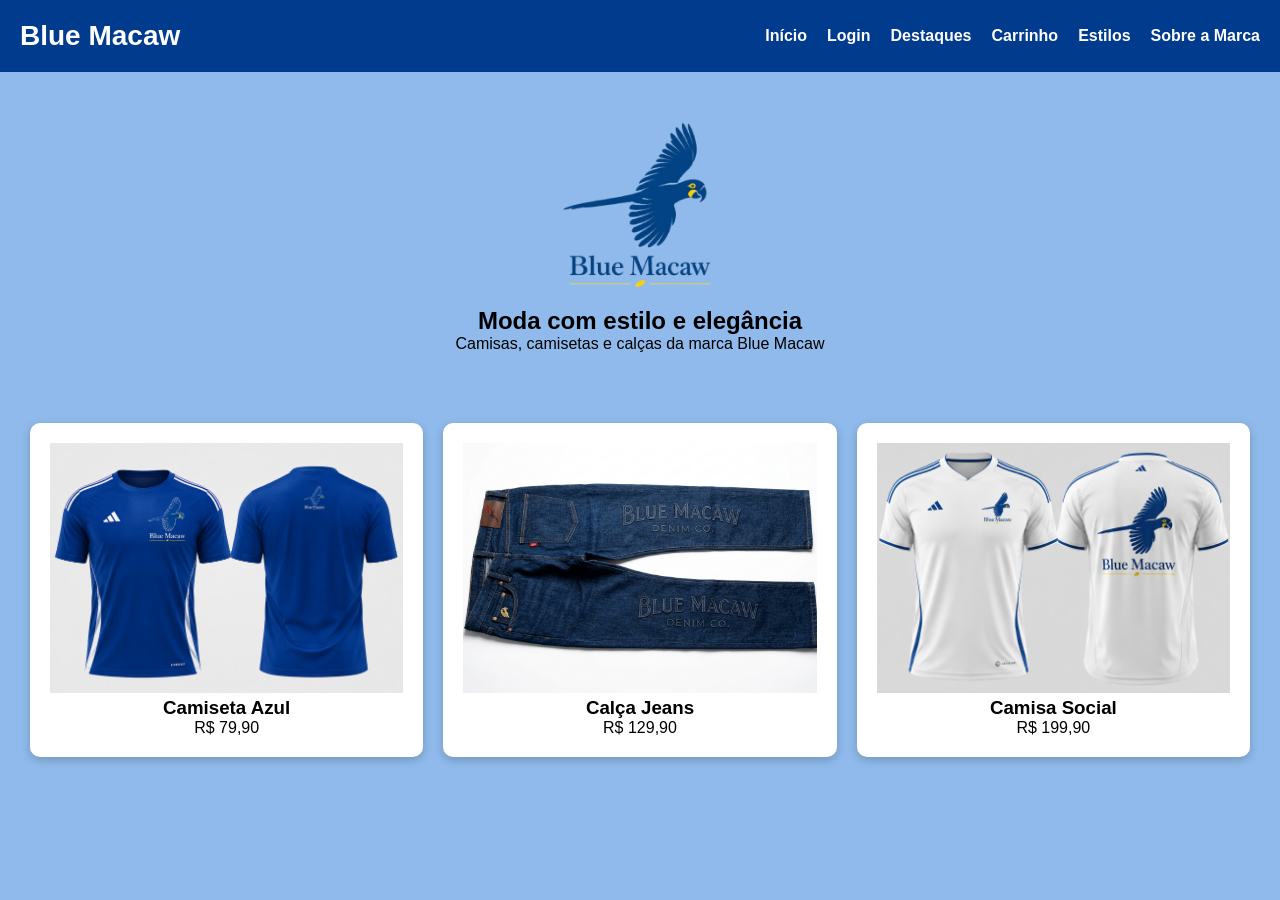
<file: Site de moda Blue Macaw/assets/index.html>
<!DOCTYPE html>
<html lang="pt-br">
<head>
    <meta charset="UTF-8">
    <meta name="viewport" content="width=device-width, initial-scale=1.0">
    <title>Blue Macaw</title>
    <link rel="stylesheet" href="css/style.css">
</head>
<body>

    <nav>
        <h1>Blue Macaw</h1>
        <ul>
            <li><a href="index.html">Início</a></li>
            <li><a href="login.html">Login</a></li>
            <li><a href="destaques.html">Destaques</a></li>
            <li><a href="carrinho.html">Carrinho</a></li>
            <li><a href="estilos.html">Estilos</a></li>
            <li><a href="sobre.html">Sobre a Marca</a></li>
        </ul>
    </nav>

    <section class="banner">
        <img src="img/BlueMacaw17.png" alt="Logotipo">
        <h2>Moda com estilo e elegância</h2>
        <p>Camisas, camisetas e calças da marca Blue Macaw</p>
    </section>

    <section class="produtos">
        <div class="card">
            <img src="img/CamisaBlue.png" alt="Camisa Azul">
            <h3>Camiseta Azul</h3>
            <p>R$ 79,90</p>
        </div>

        <div class="card">
            <img src="img/CalcaJeansPremium.png" alt="Calça Jeans">
            <h3>Calça Jeans</h3>
            <p>R$ 129,90</p>
        </div>

        <div class="card">
            <img src="img/CamisaWhiteBlue.png" alt="Camisa Social">
            <h3>Camisa Social</h3>
            <p>R$ 199,90</p>
        </div>
    </section>
    
</body>
</html>
</file>
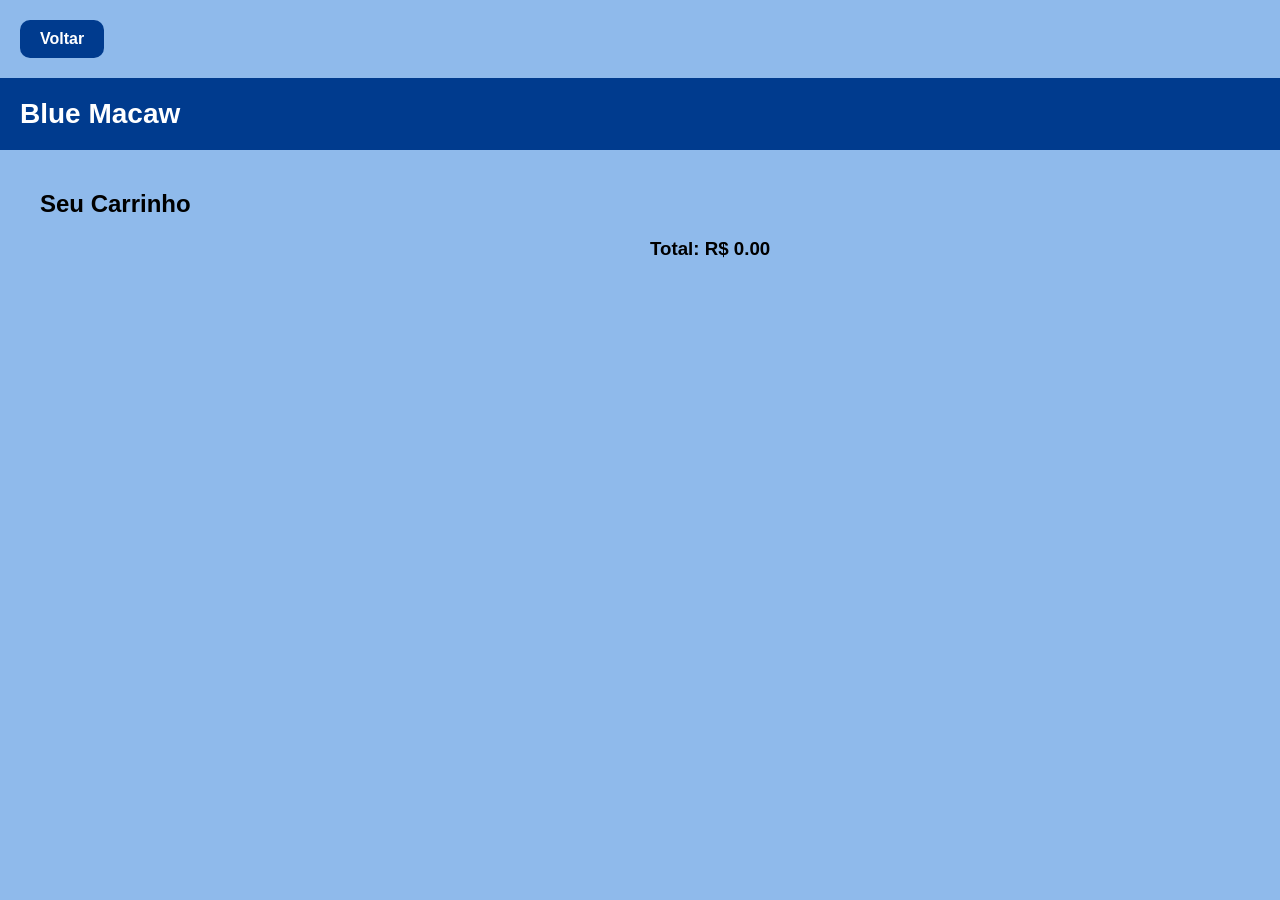
<file: Site de moda Blue Macaw/assets/carrinho.html>
<!DOCTYPE html>
<html lang="pt-br">
<head>
    <meta charset="UTF-8">
    <meta name="viewport" content="width=device-width, initial-scale=1.0">
    <title>Carrinho de Compras</title>
    <link rel="stylesheet" href="css/style.css">
</head>
<body>

    <a href="index.html" class="voltar">Voltar</a>

    <nav>
        <h1>Blue Macaw</h1>
    </nav>

    <div class="carrinho">
        <h2>Seu Carrinho</h2>

        <div class="itensCarrinho"></div>

        <div id="itensCarrinho"></div>

        <h3 id="total"></h3>
        </div>

        <script>

            let carrinho = JSON.parse(localStorage.getItem("carrinho")) || [];

            let area= document.getElementById("itensCarrinho");
            let total = 0;

            carrinho.forEach(produto => {
                area.innerHTML += `
                    <div class="card">
                        <img src="${produto.imagem}" alt="${produto.nome}" width="200">
                        <h3>${produto.nome}</h3>
                        <p>R$ ${produto.preco.toFixed(2)}</p>
                    </div>
                `;
                total += produto.preco;
            });

            document.getElementById("total").innerHTML = 
            "Total: R$ " + total.toFixed(2);

        </script>

    </div>
    
</body>
</html>
</file>
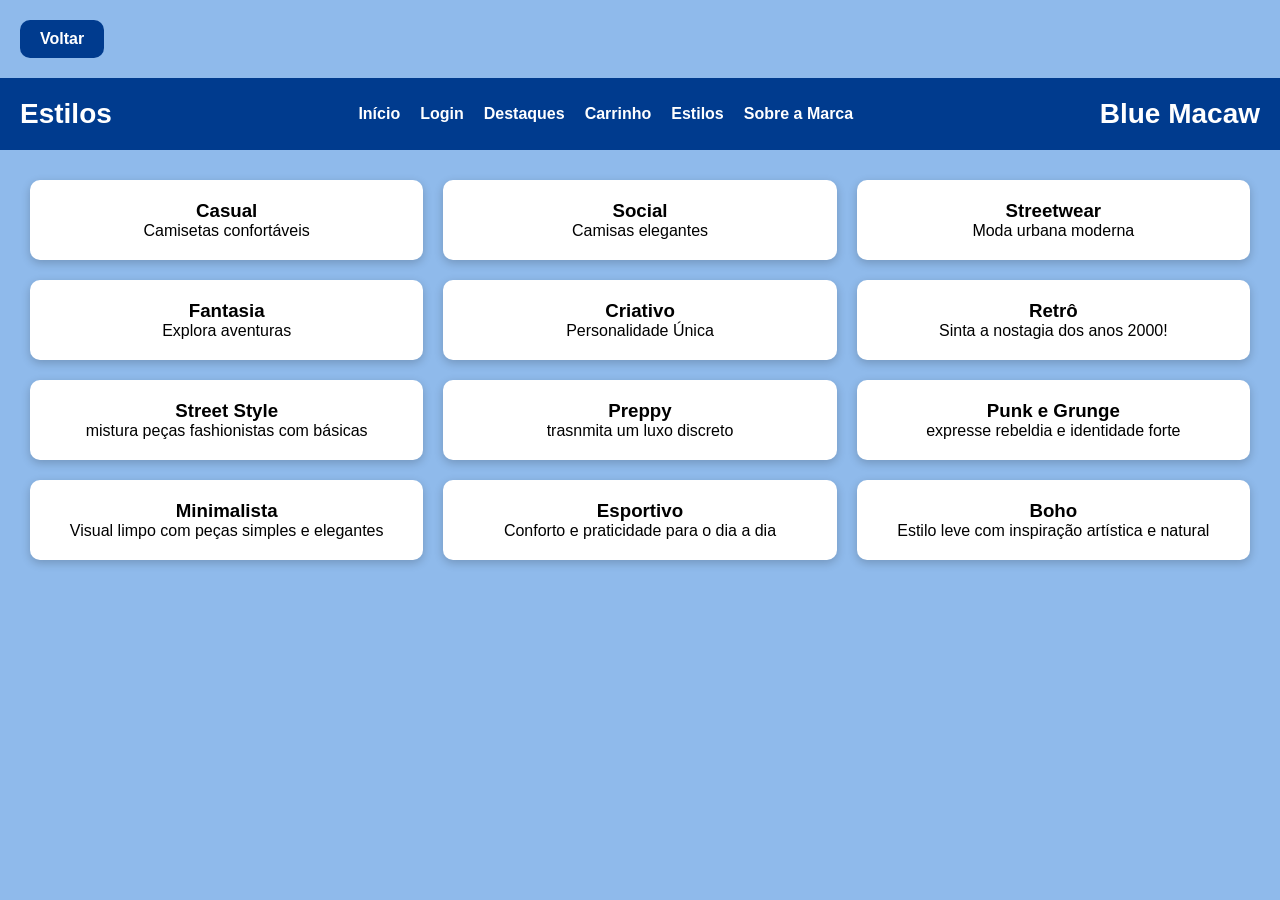
<file: Site de moda Blue Macaw/assets/estilos.html>
<!DOCTYPE html>
<html lang="pt-br">
<head>
    <meta charset="UTF-8">
    <meta name="viewport" content="width=device-width, initial-scale=1.0">
    <title>Estilos</title>
    <link rel="stylesheet" href="css/style.css">
</head>
<body>

    <a href="index.html" class="voltar">Voltar</a>

    <nav>
        <h1>Estilos</h1>
        <ul>
            <li><a href="index.html">Início</a></li>
            <li><a href="login.html">Login</a></li>
            <li><a href="destaques.html">Destaques</a></li>
            <li><a href="carrinho.html">Carrinho</a></li>
            <li><a href="estilos.html">Estilos</a></li>
            <li><a href="sobre.html">Sobre a Marca</a></li>
        </ul>

        <h1>Blue Macaw</h1>
    </nav>

    <section class="estilos">

        <div class="card">
            <h3>Casual</h3>
            <p>Camisetas confortáveis</p>
        </div>

        <div class="card">
            <h3>Social</h3>
            <p>Camisas elegantes</p>
        </div>

        <div class="card">
            <h3>Streetwear</h3>
            <p>Moda urbana moderna</p>
        </div>
        <div class="card">
            <h3>Fantasia</h3>
            <p>Explora aventuras</p>
        </div>
        <div class="card">
            <h3>Criativo</h3>
            <p>Personalidade Única</p>
        </div>
        <div class="card">
            <h3>Retrô</h3>
            <p>Sinta a nostagia dos anos 2000!</p>
        </div>
        <div class="card">
            <h3>Street Style</h3>
            <p>mistura peças fashionistas com básicas</p>
        </div>
        <div class="card">
            <h3>Preppy</h3>
            <p>trasnmita um luxo discreto</p>
        </div>
        <div class="card">
            <h3>Punk e Grunge</h3>
            <p>expresse rebeldia e identidade forte</p>
        </div>

         
       <div class="card">
    <h3>Minimalista</h3>
    <p>Visual limpo com peças simples e elegantes</p>
</div>

<div class="card">
    <h3>Esportivo</h3>
    <p>Conforto e praticidade para o dia a dia</p>
</div>

<div class="card">
    <h3>Boho</h3>
    <p>Estilo leve com inspiração artística e natural</p>
</div>

    </section>

</body>
</html>
</file>
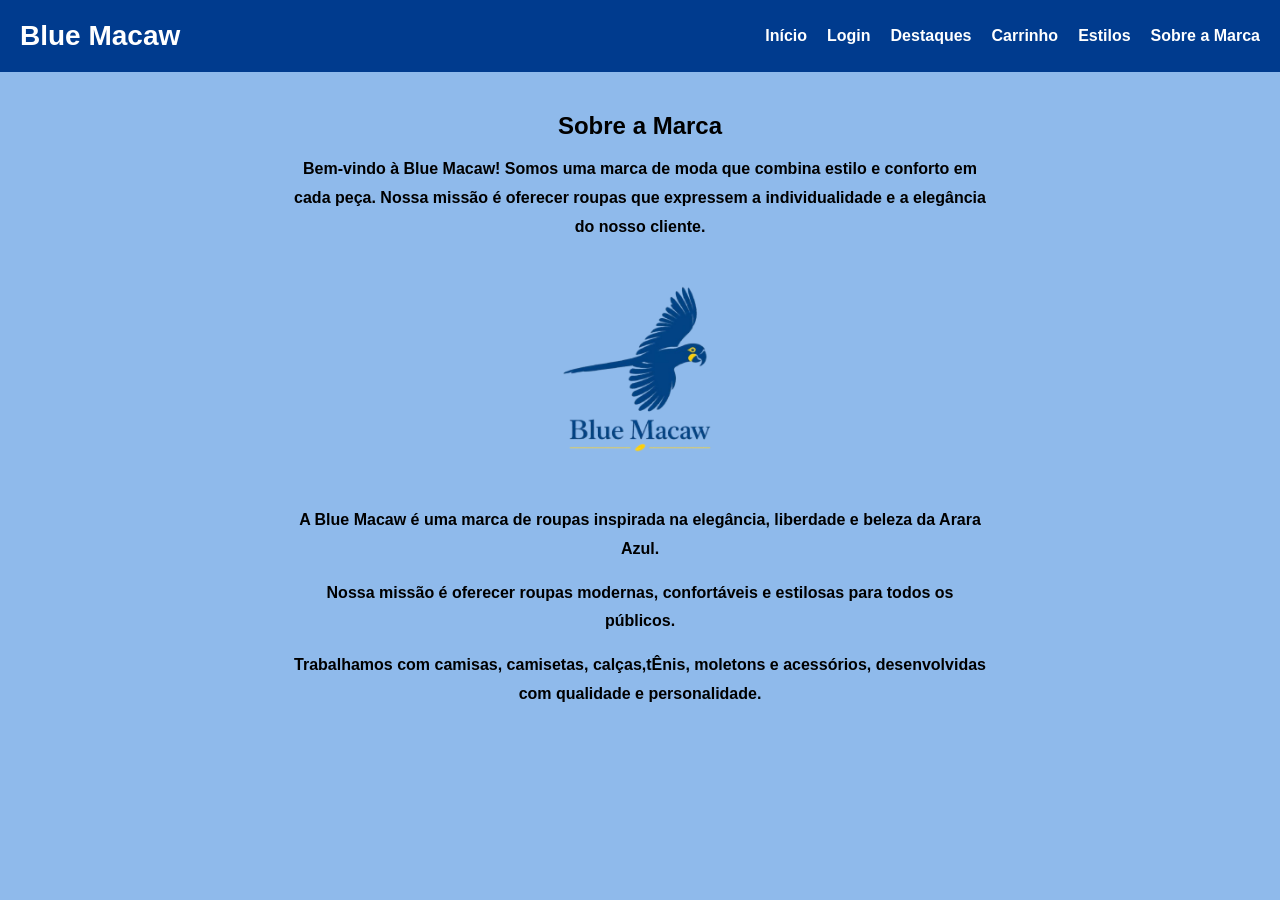
<file: Site de moda Blue Macaw/assets/sobre.html>
<!DOCTYPE html>
<html lang="pt-br">
<head>
    <meta charset="UTF-8">
    <meta name="viewport" content="width=device-width, initial-scale=1.0">
    <title>Sobre a Marca</title>
    <link rel="stylesheet" href="css/style.css">
</head>
<body>
    <nav>
        <h1>Blue Macaw</h1>

        <ul>
            <li><a href="index.html">Início</a></li>
            <li><a href="login.html">Login</a></li>
            <li><a href="destaques.html">Destaques</a></li>
            <li><a href="carrinho.html">Carrinho</a></li>
            <li><a href="estilos.html">Estilos</a></li>
            <li><a href="sobre.html">Sobre a Marca</a></li>
        </ul>
    </nav>

    <section class="sobre">
        <h2>Sobre a Marca</h2>
        <p>Bem-vindo à Blue Macaw! Somos uma marca de moda que combina estilo e conforto em cada peça. Nossa missão é oferecer roupas que expressem a individualidade e a elegância do nosso cliente.</p>
        <img src="img/BlueMacaw17.png" alt="Logotipo">
        
        <p>
            A Blue Macaw é uma marca de roupas inspirada na elegância, liberdade e beleza da Arara Azul.

        </p>

        <p>
            Nossa missão é oferecer roupas modernas, confortáveis e estilosas para todos os públicos.
        </p>

        <p>
            Trabalhamos com camisas, camisetas, calças,tÊnis, moletons e acessórios, desenvolvidas com qualidade e personalidade.
        </p>


    </section>
</body>
</html>
</file>
<file: Site de moda Blue Macaw/assets/css/style.css>
/* RESET */
* {
    margin: 0;
    padding: 0;
    box-sizing:border-box;
    font-family: Arial, sans-serif;
}

body{
    background-color: #8fbaeb;
}

.container{
    display: grid;

    /* colunas */
    grid-template-columns: 1fr 1fr 1fr;

    /* linhas */
    grid-template-rows: auto auto auto;

    /* áreas */
    grid-template-areas:
    "menu menu menu"
    "banner banner banner"
    "produtos produtos produtos";

    min-height: 100vh;
}

/* MENU */
nav{
    grid-area: menu;
    background: #003b8e;
    color:white;
    display: flex;
    justify-content: space-between;
    align-items: center;
    padding: 20px;
}

nav h1{
    font-size: 28px;
}

nav ul{
    list-style: none;
    display: flex;
    gap: 20px;
}

nav ul, li, a{
    color: white;
    text-decoration: none;
    font-weight: bold;
}

/* TELA INICIAL */
.banner{
    grid-area: banner;
    text-align: center;
    padding: 40px;
}

.banner img{
    width: 250px;
}

/* GRID DOS PRODUTOS */
.produtos{
    grid-area: produtos;

    display: grid;

    grid-template-columns: repeat(3, 1fr);
    grid-template-rows: auto auto;

    gap: 20px;
    padding: 30px;
}

.card{
    background: white;
    padding: 20px;
    border-radius: 10px;
    text-align: center;
    box-shadow: 0px 3px 10px rgba(0, 0, 0, 0.2);
}

.card img{
    width: 100%;
    height: 250px;
    object-fit: cover;
}

.card:hover{
    transform: scale(1.05);
    transition:0.3s;
}

button{
    background: #003b8e;
    color: white;
    border: none;
    padding: 10px;
    width: 100%;
    margin-top: 10px;
    cursor: pointer;
}

/* LOGIN */
.login-conteiner{
    .login-container {
        display: flex;
        flex-direction: column;
        gap: 10px;
    }

    display: grid;

    grid-template-columns: 1fr;
    grid-template-rows: auto;
    gap: 15px;

    width: 400px;
    margin: 50px auto;
    background: white;
    padding: 30px;
    border-radius: 20px;
    border-radius: 0px 4px 10px rgba(0, 0, 0, 0.2);
}

/* INPUTS DO LOGIN */
.login-container input{
    padding: 12px;
    margin: 10px 0;
    background: #e8e6ff;
    border: none;
    border-radius: 20px;
}

/* LOGO LOGIN */
.login-container img{
    width: 180px;
    margin: auto;
}

/* BOTÃO DO LOGIN */
.login-container button{
    background: #003b8e;
    color: white;
    border: none;
    padding: 12px;
    border-radius: 20px;
    cursor: pointer;
}

/* CARRINHO */
.carrinho{
    display: grid;

    grid-template-columns: repeat(2, 1fr);
    grid-template-rows: auto auto;

    gap: 20px;
    padding: 40px;
}

.estilos{
    display: grid;

    grid-template-columns: repeat(3, 1fr);
    grid-template-rows: auto;

    gap: 20px;
    padding: 30px;
}

/* BOTÂO DE VOLTAR */
.voltar{
    display: inline-block;
    margin: 20px;
    padding: 10px 20px;
    background: #003b8e;
    color: white;
    text-decoration: none;
    border-radius: 10px;
    font-weight: bold;
}

/* HOVER DO BOTÃO DE VOLTAR */
.voltar:hover{
    background: #001f5c;
}

/* BOTÕES DO LOGIN */
form {
    display: flex;
    flex-direction: column;
    gap: 10px;
    max-width: 400px;
}

input, select {
    padding: 10px;
    border-radius: 8px;
    border: 1px solid #ccc;
}

button {
    background: #1e90ff;
    color: white;
    padding: 10px;
    border: none;
    border-radius: 8px;
    cursor: pointer;
}

.sobre{
    text-align: center;
    padding: 40px;
}

.sobre img{
    width: 250px;
    margin: 20px;
}

.sobre p{
    max-width: 700px;
    margin: 15px auto;
    line-height: 1.8;
    font-weight: bold;
}

.creditos{
    font-weight: bold;
    text-align: center;
    color: gold;
}
</file>
